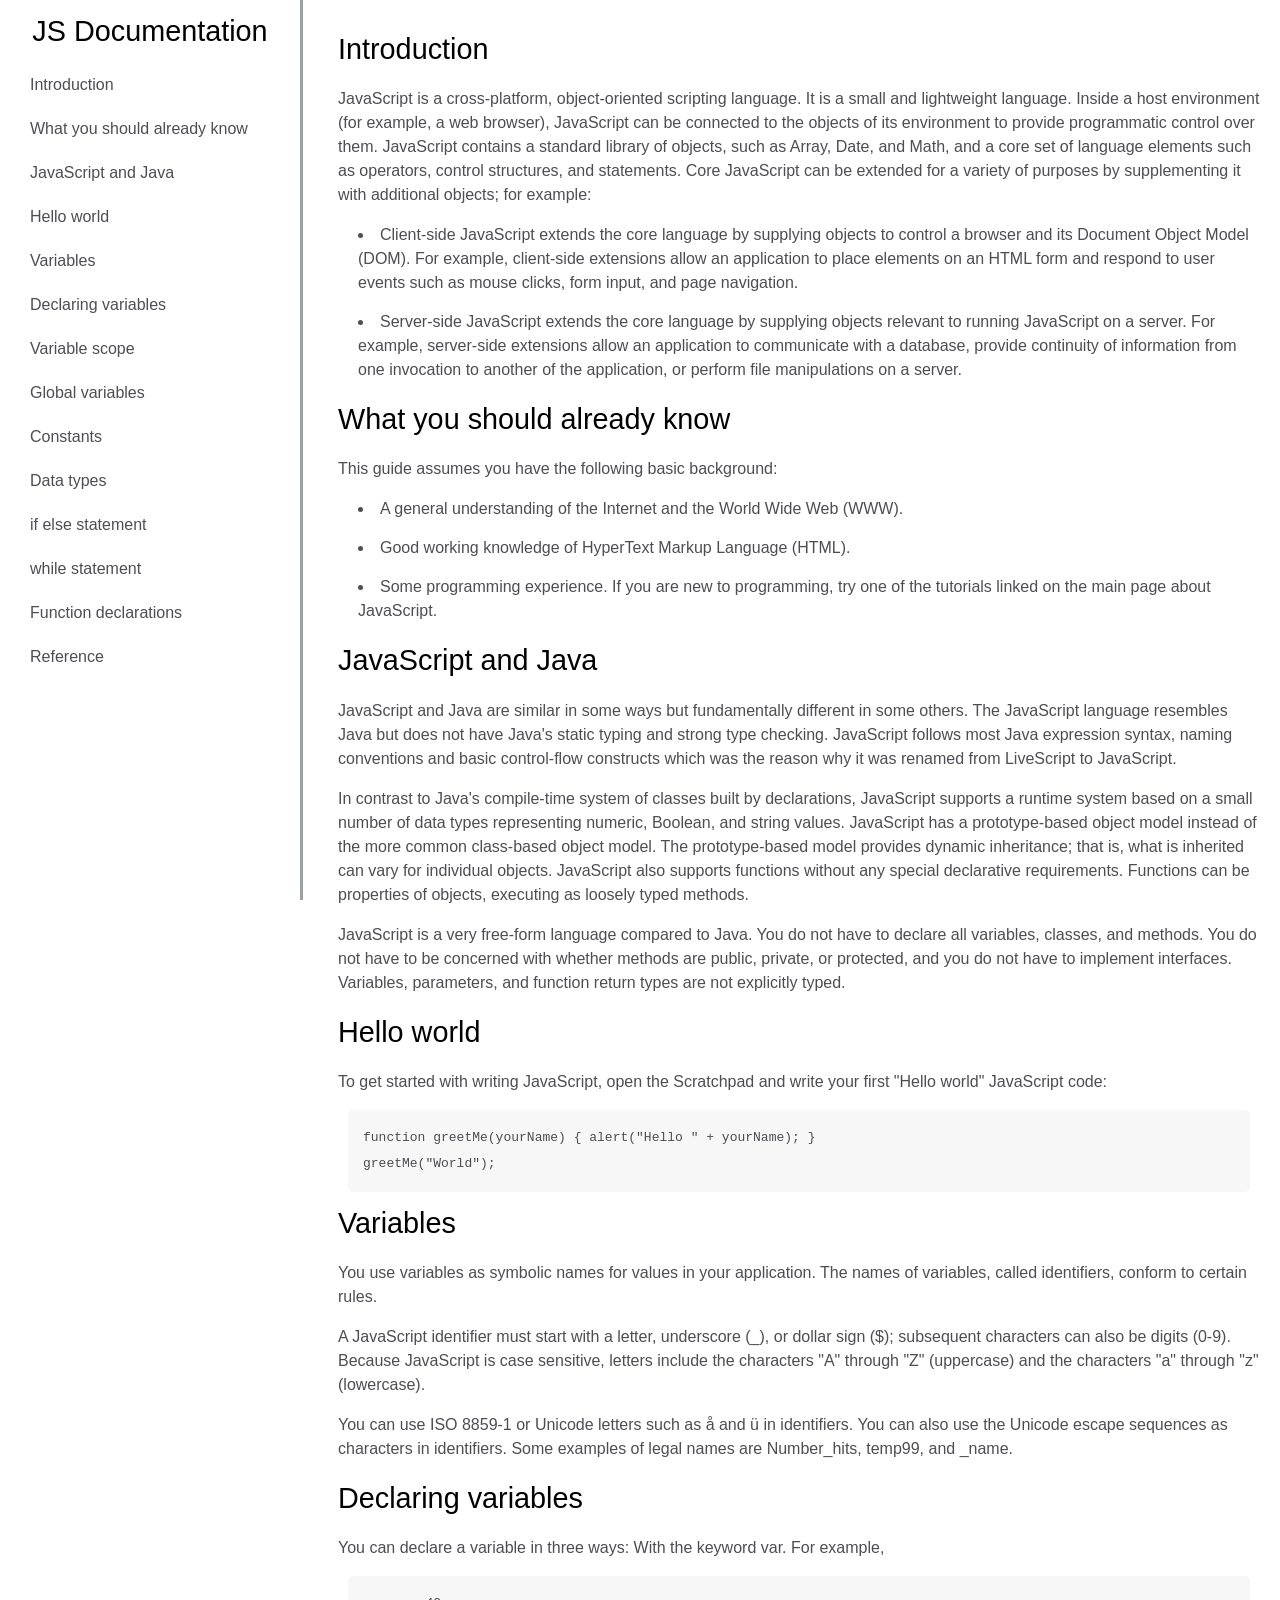
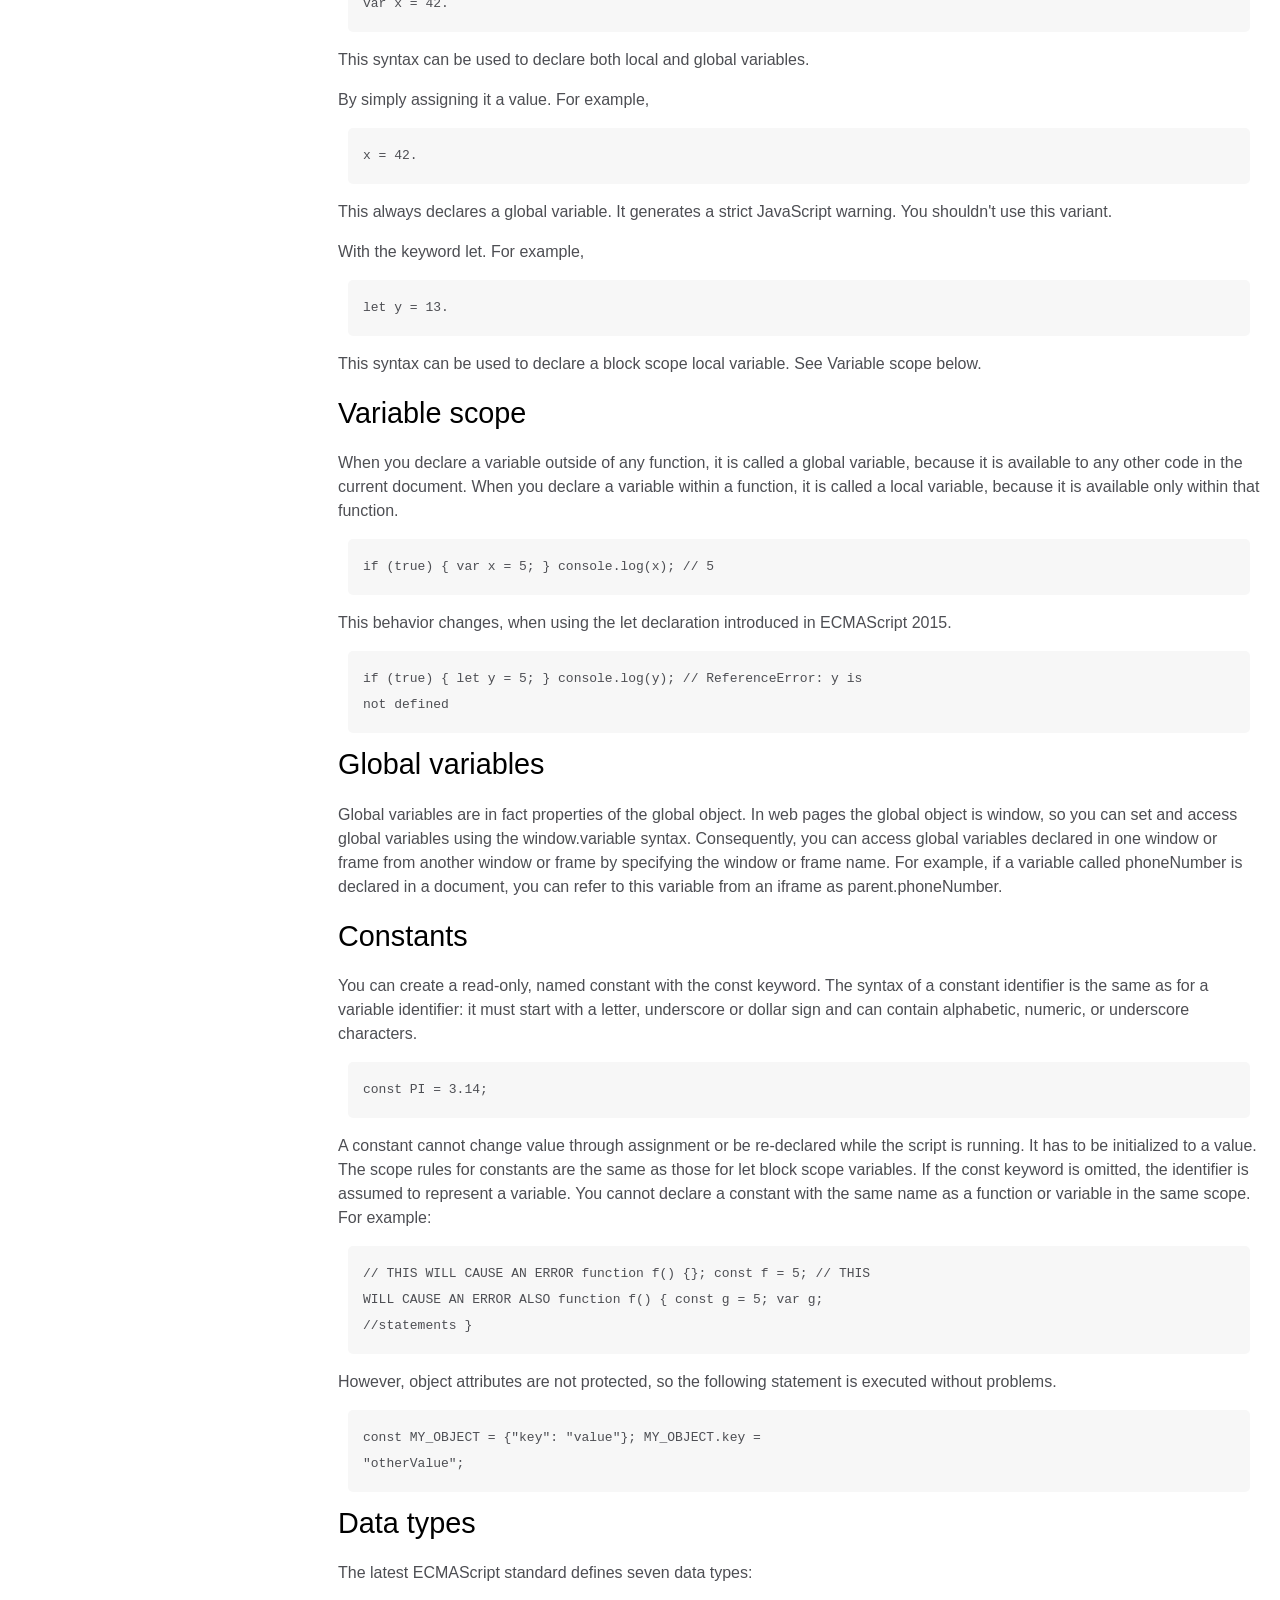
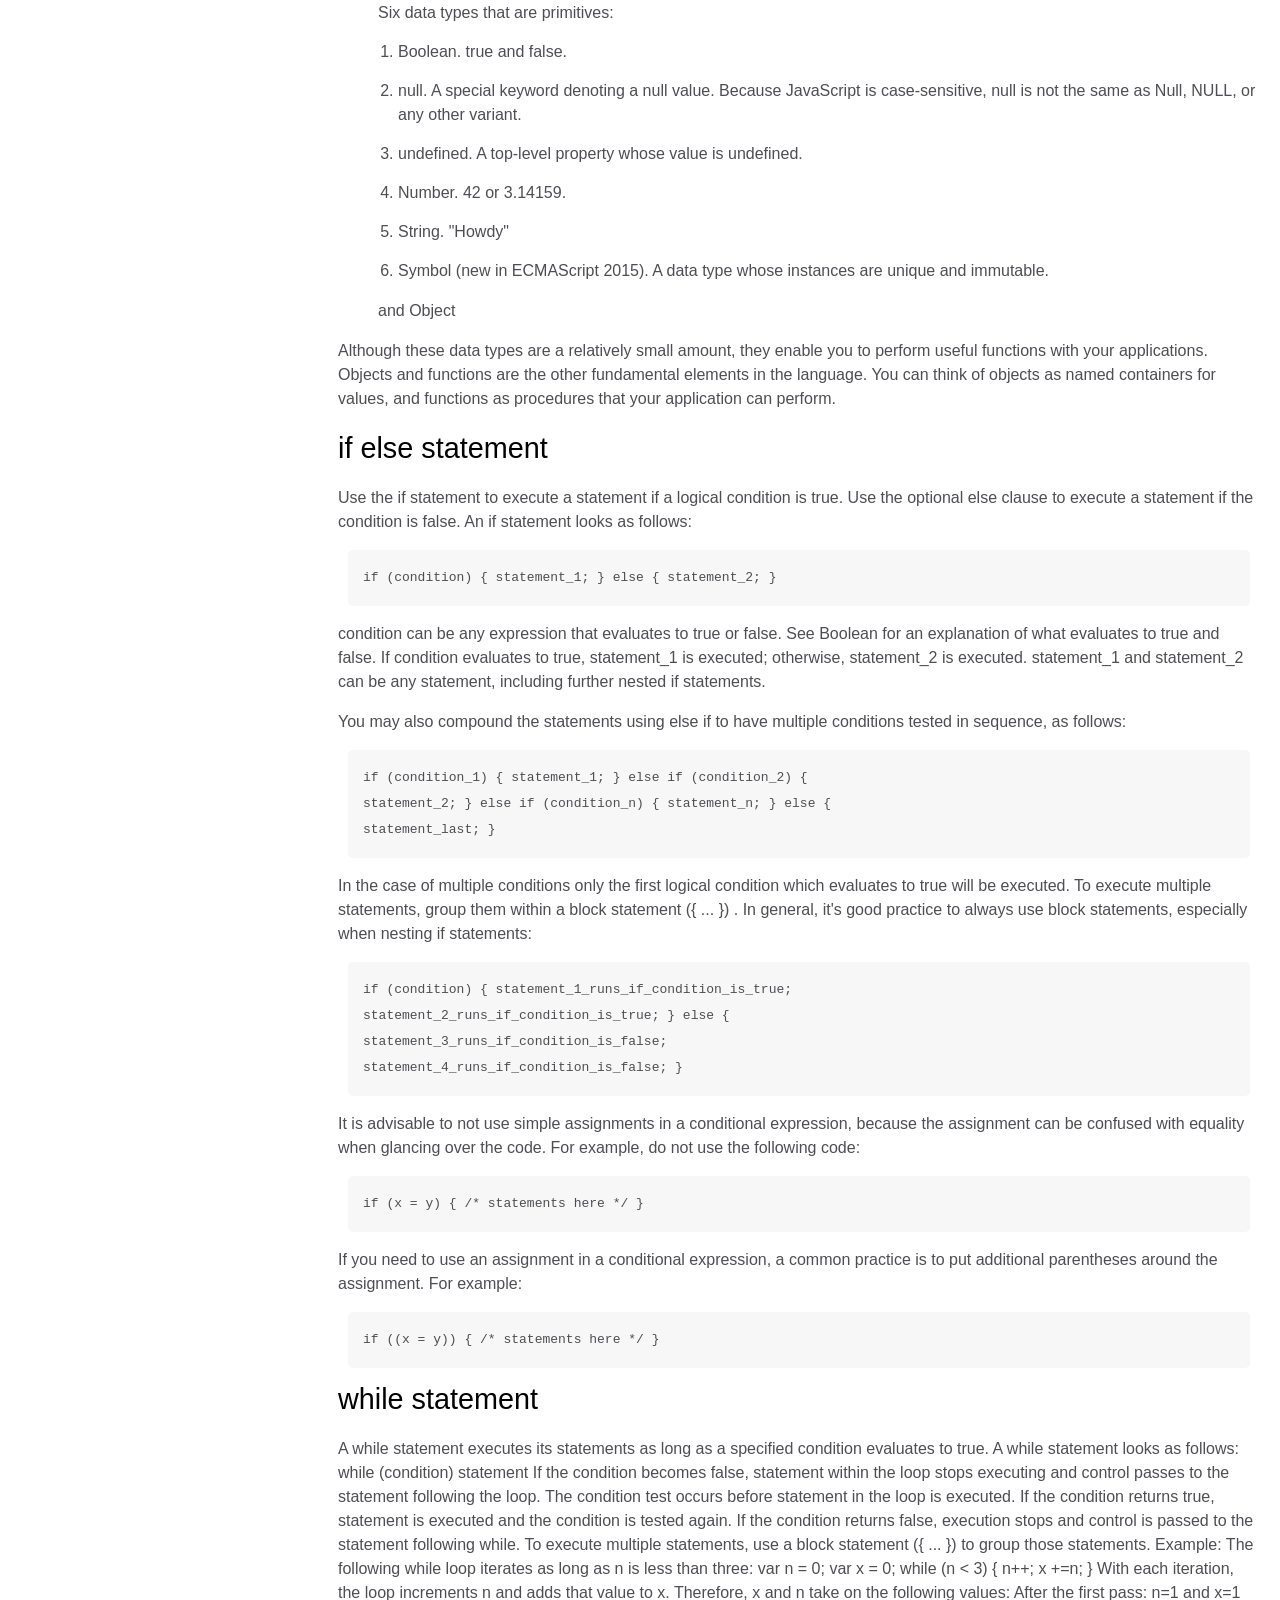
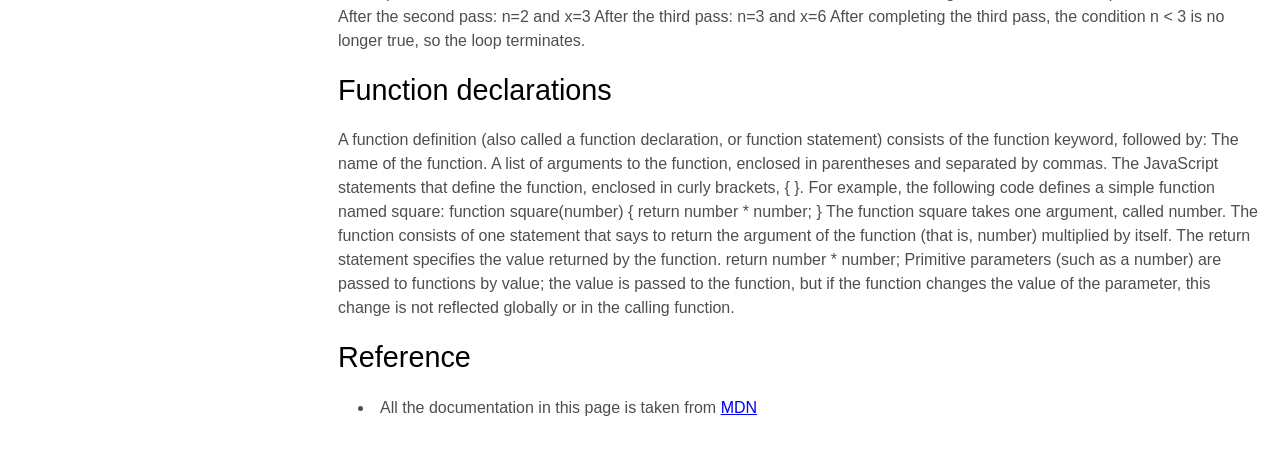
<file: doc/index.html>
<!DOCTYPE html>
<html lang="en">

<head>
  <meta charset="UTF-8">
  <meta http-equiv="X-UA-Compatible" content="IE=edge">
  <meta name="viewport" content="width=device-width, initial-scale=1.0">
  <link rel="stylesheet" href="styles.css">
  <title>Document</title>
</head>

<body class="body">
  <nav id="navbar">
    <header> JS Documentation</header>
    <a href=#Introduction class="nav-link">Introduction </a>
    <a href=#What_you_should_already_know class="nav-link">What you should already know</a>
    <a href=#JavaScript_and_Java class="nav-link">JavaScript and Java</a>
    <a href=#Hello_world class="nav-link">Hello world</a>
    <a href=#Variables class="nav-link">Variables</a>
    <a href=#Declaring_variables class="nav-link">Declaring variables</a>
    <a href=#Variable_scope class="nav-link">Variable scope</a>
    <a href=#Global_variables class="nav-link">Global variables</a>
    <a href=#Constants class="nav-link">Constants</a>
    <a href=#Data_types class="nav-link">Data types</a>
    <a href=#if_else_statement class="nav-link"> if else statement</a>
    <a href=#while_statement class="nav-link">while statement</a>
    <a href=#Function_declarations class="nav-link">Function declarations</a>
    <a href=#Reference class="nav-link">Reference</a>
  </nav>
  <main id="main-doc">

    <section class="main-section" id="Introduction">
      <header>Introduction</header>
      <p>
        JavaScript is a cross-platform, object-oriented scripting language. It is a small and lightweight language.
        Inside a host environment (for example, a web browser), JavaScript can be connected to the objects of its
        environment to provide programmatic control over them.

        JavaScript contains a standard library of objects, such as Array, Date, and Math, and a core set of language
        elements such as operators, control structures, and statements. Core JavaScript can be extended for a variety of
        purposes by supplementing it with additional objects; for example:

        <li>Client-side JavaScript extends the core language by supplying objects to control a browser and its Document
          Object Model (DOM). For example, client-side extensions allow an application to place elements on an HTML form
          and respond to user events such as mouse clicks, form input, and page navigation.</li>
        <li>Server-side JavaScript extends the core language by supplying objects relevant to running JavaScript on a
          server. For example, server-side extensions allow an application to communicate with a database, provide
          continuity of information from one invocation to another of the application, or perform file manipulations on
          a server.</li>
      </p>
    </section>
    <section class="main-section" id="What_you_should_already_know">
      <header>What you should already know</header>
      <p>This guide assumes you have the following basic background:
        <li>A general understanding of the Internet and the World Wide Web (WWW).</li>
        <li>Good working knowledge of HyperText Markup Language (HTML).</li>
        <li>Some programming experience. If you are new to programming, try one of the tutorials linked on the main page
          about JavaScript.</li>
      </p>

    </section>
    <section class="main-section" id="JavaScript_and_Java">
      <header>JavaScript and Java</header>
      <p>JavaScript and Java are similar in some ways but fundamentally different in some others. The JavaScript
        language resembles Java but does not have Java's static typing and strong type checking. JavaScript follows most
        Java expression syntax, naming conventions and basic control-flow constructs which was the reason why it was
        renamed from LiveScript to JavaScript.</p>
      <p>In contrast to Java's compile-time system of classes built by declarations, JavaScript supports a runtime
        system based on a small number of data types representing numeric, Boolean, and string values. JavaScript has a
        prototype-based object model instead of the more common class-based object model. The prototype-based model
        provides dynamic inheritance; that is, what is inherited can vary for individual objects. JavaScript also
        supports functions without any special declarative requirements. Functions can be properties of objects,
        executing as loosely typed methods.</p>
      <p>JavaScript is a very free-form language compared to Java. You do not have to declare all variables, classes,
        and methods. You do not have to be concerned with whether methods are public, private, or protected, and you do
        not have to implement interfaces. Variables, parameters, and function return types are not explicitly typed.</p>
    </section>
    <section class="main-section" id="Hello_world">
      <header>Hello world</header>
      <p>To get started with writing JavaScript, open the Scratchpad and write your first "Hello world" JavaScript code:
      </p>
      <code>function greetMe(yourName) { alert("Hello " + yourName); }
        greetMe("World");</code>
    </section>
    <section class="main-section" id="Variables">
      <header>Variables</header>
      <p>You use variables as symbolic names for values in your application. The names of variables, called identifiers,
        conform to certain rules. </p>
      <p> A JavaScript identifier must start with a letter, underscore (_), or dollar sign ($); subsequent characters
        can also be digits (0-9). Because JavaScript is case sensitive, letters include the characters "A" through "Z"
        (uppercase) and the characters "a" through "z" (lowercase). </p>
      <p>You can use ISO 8859-1 or Unicode letters such as å and ü in identifiers. You can also use the Unicode escape
        sequences as characters in identifiers. Some examples of legal names are Number_hits, temp99, and _name.</p>
    </section>
    <section class="main-section" id="Declaring_variables">
      <header>Declaring variables</header>
      <p>You can declare a variable in three ways: With the keyword var. For example,</p>
      <code>var x = 42. </code>
      <p>This syntax can be used to declare both local and global variables.</p>
      <p> By simply assigning it a value. For example,
      </p> <code> x = 42.</code>
      <p>This always declares a global variable. It generates a strict JavaScript warning. You shouldn't use this
        variant.</p>
      <p> With the keyword let. For example,
      </p><code>let y = 13.</code>
      <p> This syntax can be used to declare a block scope local variable. See Variable scope below.</p>
    </section>
    <section class="main-section" id="Variable_scope">
      <header>Variable scope</header>
      <p>When you declare a variable outside of any function, it is called a global variable, because it is available to
        any other code in the current document. When you declare a variable within a function, it is called a local
        variable, because it is available only within that function.</p>

      <code> if (true) { var x = 5; } console.log(x); // 5</code>

      <p> This behavior changes, when using the let declaration introduced in ECMAScript 2015.</p>
      <code>if (true) { let y = 5; } console.log(y); // ReferenceError: y is
        not defined</code>
    </section>
    <section class="main-section" id="Global_variables">
      <header>Global variables</header>
      <p>Global variables are in fact properties of the global object. In web pages the global object is window, so you
        can set and access global variables using the window.variable syntax.
        Consequently, you can access global variables declared in one window or frame from another window or frame by
        specifying the window or frame name. For example, if a variable called phoneNumber is declared in a document,
        you can refer to this variable from an iframe as parent.phoneNumber. </p>
    </section>
    <section class="main-section" id="Constants">
      <header>Constants</header>
      <p>You can create a read-only, named constant with the const keyword. The syntax of a constant identifier is the
        same as for a variable identifier: it must start with a letter, underscore or dollar sign and can contain
        alphabetic, numeric, or underscore characters.

      </p> <code>const PI = 3.14;</code>
      <p>A constant cannot change value through assignment or be re-declared while the script is running. It has to be
        initialized to a value.

        The scope rules for constants are the same as those for let block scope variables. If the const keyword is
        omitted, the identifier is assumed to represent a variable.

        You cannot declare a constant with the same name as a function or variable in the same scope. For example:</p>
      <code>// THIS WILL CAUSE AN ERROR function f() {}; const f = 5; // THIS
          WILL CAUSE AN ERROR ALSO function f() { const g = 5; var g;
          //statements }</code>
      <p>However, object attributes are not protected, so the following statement is executed without problems.</p>
      <code>const MY_OBJECT = {"key": "value"}; MY_OBJECT.key =
            "otherValue";</code>
    </section>
    <section class="main-section" id="Data_types">
      <header>Data types</header>
      <p> The latest ECMAScript standard defines seven data types:
      <ol>Six data types that are primitives:

        <li>Boolean. true and false.</li>
        <li>null. A special keyword denoting a null value. Because JavaScript is case-sensitive, null is not the same as
          Null, NULL, or any other variant.</li>
        <li>undefined. A top-level property whose value is undefined.</li>
        <li>Number. 42 or 3.14159.</li>
        <li>String. "Howdy"</li>
        <li>Symbol (new in ECMAScript 2015). A data type whose instances are unique and immutable.
        </li>
      </ol>
      <ol>and Object</ol>
      </p>
      <p>Although these data types are a relatively small amount, they enable you to perform useful functions with your
        applications. Objects and functions are the other fundamental elements in the language. You can think of objects
        as named containers for values, and functions as procedures that your application can perform.</p>

    </section>
    <section class="main-section" id="if_else_statement">
      <header>if else statement </header>
      <p>Use the if statement to execute a statement if a logical condition is true. Use the optional else clause to
        execute a statement if the condition is false. An if statement looks as follows:
      </p>
      <code>if (condition) { statement_1; } else { statement_2; }
      </code>
      <p>condition can be any expression that evaluates to true or false. See Boolean for an explanation of what
        evaluates to true and false. If condition evaluates to true, statement_1 is executed; otherwise, statement_2 is
        executed. statement_1 and statement_2 can be any statement, including further nested if statements.</p>
      <p>You may also compound the statements using else if to have multiple conditions tested in sequence, as follows:

      </p>
      <code>if (condition_1) { statement_1; } else if (condition_2) {
        statement_2; } else if (condition_n) { statement_n; } else {
        statement_last; }</code>
      <p>In the case of multiple conditions only the first logical condition which evaluates to true will be executed.
        To execute multiple statements, group them within a block statement ({ ... }) . In general, it's good practice
        to always use block statements, especially when nesting if statements:</p>
      <code>if (condition) { statement_1_runs_if_condition_is_true;
        statement_2_runs_if_condition_is_true; } else {
        statement_3_runs_if_condition_is_false;
        statement_4_runs_if_condition_is_false; }</code>
      <p>It is advisable to not use simple assignments in a conditional expression, because the assignment can be
        confused with equality when glancing over the code. For example, do not use the following code:
      </p>
      <code>if (x = y) { /* statements here */ }
      </code>

      <p>If you need to use an assignment in a conditional expression, a common practice is to put additional
        parentheses around the assignment. For example:
      </p>
      <code>if ((x = y)) { /* statements here */ }
      </code>
    </section>
    <section class="main-section" id="while_statement">
      <header>while statement</header>
      <p>A while statement executes its statements as long as a specified condition evaluates to true. A while statement
        looks as follows:
        while (condition) statement
        If the condition becomes false, statement within the loop stops executing and control passes to the statement
        following the loop.
        The condition test occurs before statement in the loop is executed. If the condition returns true, statement is
        executed and the condition is tested again. If the condition returns false, execution stops and control is
        passed to the statement following while.

        To execute multiple statements, use a block statement ({ ... }) to group those statements.

        Example:
        The following while loop iterates as long as n is less than three:

        var n = 0; var x = 0; while (n < 3) { n++; x +=n; } With each iteration, the loop increments n and adds that
          value to x. Therefore, x and n take on the following values: After the first pass: n=1 and x=1 After the
          second pass: n=2 and x=3 After the third pass: n=3 and x=6 After completing the third pass, the condition n <
          3 is no longer true, so the loop terminates.</p>
    </section>
    <section class="main-section" id="Function_declarations">
      <header>Function declarations</header>
      <p>A function definition (also called a function declaration, or function statement) consists of the function
        keyword, followed by:
        The name of the function.
        A list of arguments to the function, enclosed in parentheses and separated by commas.
        The JavaScript statements that define the function, enclosed in curly brackets, { }.
        For example, the following code defines a simple function named square:

        function square(number) { return number * number; }
        The function square takes one argument, called number. The function consists of one statement that says to
        return the argument of the function (that is, number) multiplied by itself. The return statement specifies the
        value returned by the function.

        return number * number;
        Primitive parameters (such as a number) are passed to functions by value; the value is passed to the function,
        but if the function changes the value of the parameter, this change is not reflected globally or in the calling
        function.</p>
    </section>
    <section class="main-section" id="Reference">
      <header>Reference</header>
      <p>
        <li>All the documentation in this page is taken from <a
            href="https://developer.mozilla.org/en-US/docs/Web/JavaScript/Guide">MDN</a></li>
      </p>
    </section>
  </main>
</body>

</html>
</file>
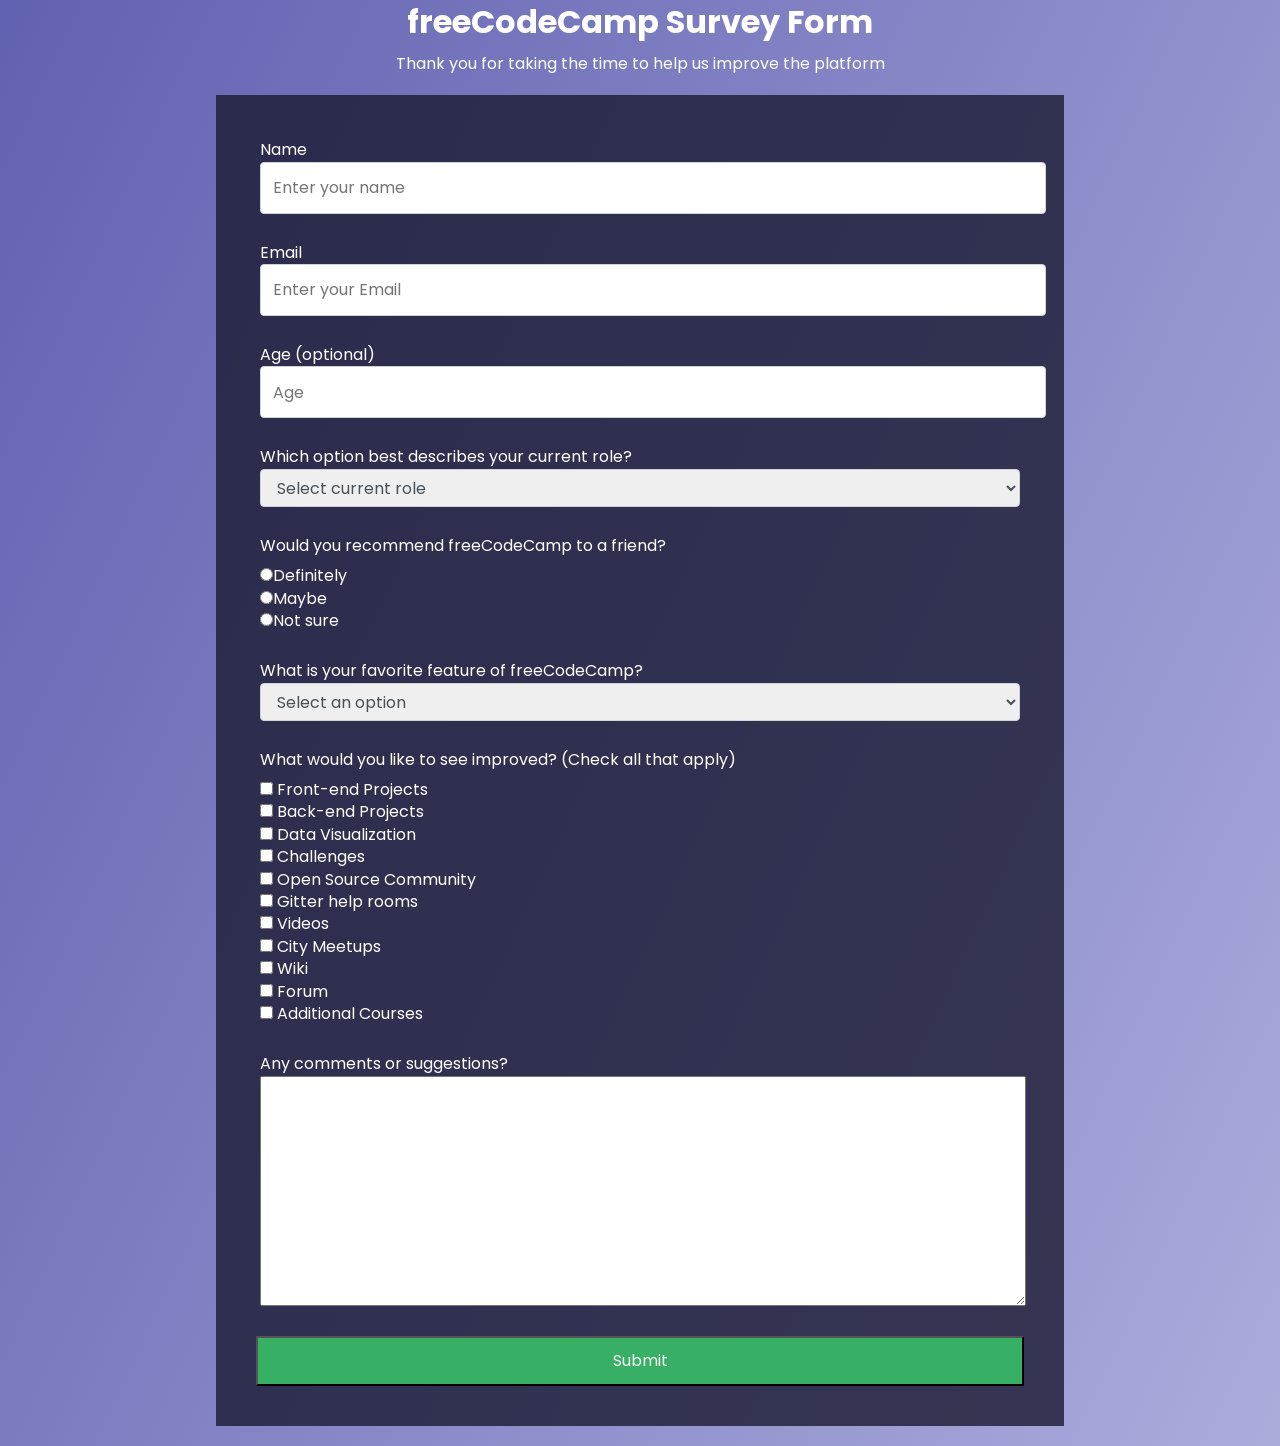
<file: survey/index.html>
<!DOCTYPE html>
<html lang="en">
  <head>
    <meta charset="UTF-8" />
    <title>Survey Form</title>
    <link rel="stylesheet" href="css/styles.css" />
    <link rel="preconnect" href="https://fonts.googleapis.com" />
    <link rel="preconnect" href="https://fonts.gstatic.com" crossorigin />
    <link
      href="https://fonts.googleapis.com/css2?family=Poppins&display=swap"
      rel="stylesheet"
    />
  </head>
  <body>
    <header>
      <h1 id="title">freeCodeCamp Survey Form</h1>
      <p id="description">
        Thank you for taking the time to help us improve the platform
      </p>
    </header>
    <form action="#" method="post" id="survey-form">
      <div class="form-group">
        <label for="name-label" id="name-label">Name</label
        ><input
          type="text"
          name="name"
          id="name"
          placeholder="Enter your name"
          class="form-control"
          required
        />
      </div>
      <div class="form-group">
        <label for="email-label" id="email-label"
          >Email<input
            type="email"
            name="email"
            id="email"
            placeholder="Enter your Email"
            class="form-control"
            required
        /></label>
      </div>
      <div class="form-group">
        <label for="number-label" id="number-label"
          >Age <span>(optional)</span
          ><input
            type="number"
            name="age"
            id="number"
            min="10"
            max="99"
            placeholder="Age"
            class="form-control"
        /></label>
      </div>
      <div class="form-group">
        <label for="dropdown"
          >Which option best describes your current role?<select
            name="dropdown"
            id="dropdown"
            class="form-control"
          >
            <option value="">Select current role</option>
            <option value="1">Student</option>
            <option value="2">Full Time Job</option>
            <option value="3">Full Time Learner</option>
            <option value="4">Prefer not to say</option>
            <option value="5">Other</option>
          </select></label
        >
      </div>
      <div class="form-group">
        <p>Would you recommend freeCodeCamp to a friend?</p>
        <label for="user-recommend"
          ><input
            type="radio"
            name="user-recommend"
            class="input-radio"
            value="definitely"
          />Definitely</label
        >
        <label for="user-recommend"
          ><input
            type="radio"
            name="user-recommend"
            class="input-radio"
            value="maybe"
          />Maybe</label
        >
        <label for="user-recommend"
          ><input
            type="radio"
            name="user-recommend"
            class="input-radio"
            value="not-sure"
          />Not sure</label
        >
      </div>
      <div class="form-group">
        <label for="user-favorite"
          >What is your favorite feature of freeCodeCamp?<select
            class="form-control"
          >
            <option value="">Select an option</option>
            <option value="1">Challenges</option>
            <option value="2">Projects</option>
            <option value="3">Community</option>
            <option value="4">Open Source</option>
          </select></label
        >
      </div>
      <div class="form-group">
        <p>
          What would you like to see improved?
          <span>(Check all that apply)</span>
        </p>
        <label
          ><input
            type="checkbox"
            name="prefer"
            class="input-checkbox"
            value="front-end-projects"
          />
          Front-end Projects</label
        >
        <label
          ><input
            type="checkbox"
            name="prefer"
            class="input-checkbox"
            value="back-end-projects"
          />
          Back-end Projects</label
        >
        <label
          ><input
            type="checkbox"
            name="prefer"
            class="input-checkbox"
            value="data-visualization"
          />
          Data Visualization</label
        >
        <label
          ><input
            type="checkbox"
            name="prefer"
            class="input-checkbox"
            value="challenges"
          />
          Challenges</label
        >
        <label
          ><input
            type="checkbox"
            name="prefer"
            class="input-checkbox"
            value="open-source-community"
          />
          Open Source Community</label
        >
        <label
          ><input
            type="checkbox"
            name="prefer"
            class="input-checkbox"
            value="gitter-help-rooms"
          />
          Gitter help rooms</label
        >
        <label
          ><input
            type="checkbox"
            name="prefer"
            class="input-checkbox"
            value="Videos"
          />
          Videos</label
        >
        <label
          ><input
            type="checkbox"
            name="prefer"
            class="input-checkbox"
            value="city-meetups"
          />
          City Meetups</label
        >
        <label
          ><input
            type="checkbox"
            name="prefer"
            class="input-checkbox"
            value="wiki"
          />
          Wiki</label
        >
        <label
          ><input
            type="checkbox"
            name="prefer"
            class="input-checkbox"
            value="Forum"
          />
          Forum</label
        >
        <label
          ><input
            type="checkbox"
            name="prefer"
            class="input-checkbox"
            value="additional-courses"
          />
          Additional Courses</label
        >
      </div>
      <div class="form-group">
        <label for="comment"
          >Any comments or suggestions?<textarea
            name="comment"
            id="comment"
            cols="30"
            rows="10"
          ></textarea>
        </label>
      </div>
      <button type="submit" id="submit">Submit</button>
    </form>
  </body>
</html>
</file>
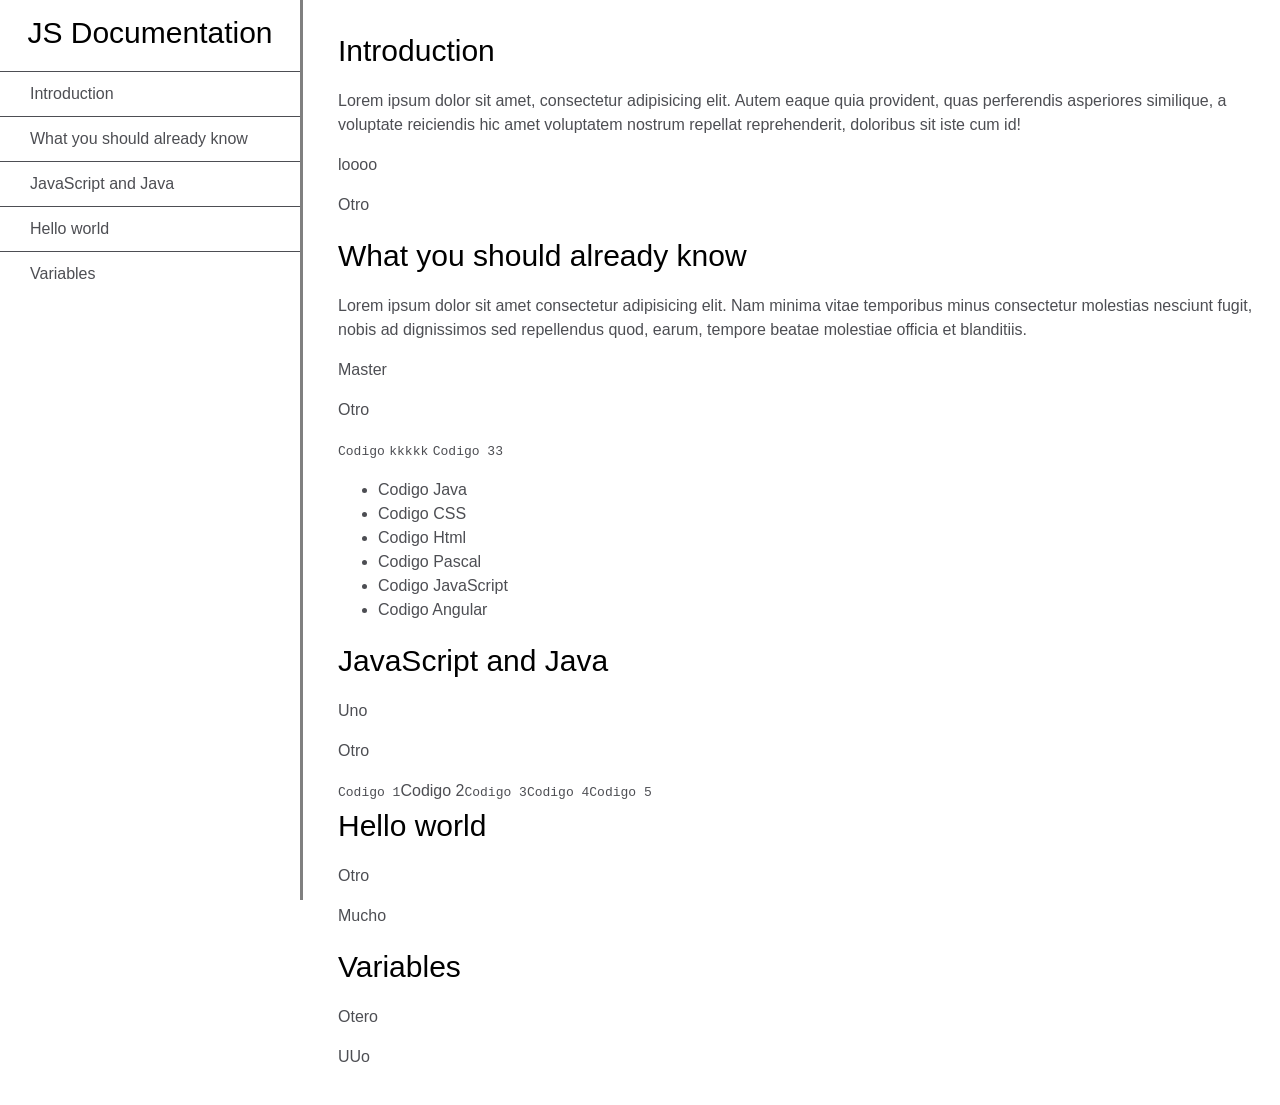
<file: landing/technical-documentation/technical.htm>
<!DOCTYPE html>
<html lang="en">
<head>
    <meta charset="UTF-8">
    <meta http-equiv="X-UA-Compatible" content="IE=edge">
    <meta name="viewport" content="width=device-width, initial-scale=1.0">
    <title>Product</title>

    <link rel="stylesheet" href="styles.css" />
    <link
      rel="stylesheet"
      href="https://use.fontawesome.com/releases/v5.8.1/css/all.css"
      integrity="sha384-50oBUHEmvpQ+1lW4y57PTFmhCaXp0ML5d60M1M7uH2+nqUivzIebhndOJK28anvf"
      crossorigin="anonymous"
    />
</head>
<body>
<nav id="navbar">
    <header>JS Documentation</header>
    <ul>
        <li><a href="#Introduction" class="nav-link">Introduction</a></li>
        <li><a href="#What_you_should_already_know" class="nav-link">What you should already know</a></li>
        <li><a href="#JavaScript_and_Java" class="nav-link">JavaScript and Java</a></li>
        <li><a href="#Hello_world" class="nav-link">Hello world</a></li>
        <li><a href="#Variables" class="nav-link">Variables</a></li>
        
    </ul>

</nav>
<main id="main-doc">
<section id="Introduction" class="main-section">
    <header>Introduction</header>
    <article>
        <p>Lorem ipsum dolor sit amet, consectetur adipisicing elit. Autem eaque quia provident, quas perferendis asperiores similique, a voluptate reiciendis hic amet voluptatem nostrum repellat reprehenderit, doloribus sit iste cum id!</p>
        <p>loooo</p>
        <p>Otro</p>
    </article>
</section>
<section id="What_you_should_already_know" class="main-section">
    <header>What you should already know</header>
    <article>
        <p>Lorem ipsum dolor sit amet consectetur adipisicing elit. Nam minima vitae temporibus minus consectetur molestias nesciunt fugit, nobis ad dignissimos sed repellendus quod, earum, tempore beatae molestiae officia et blanditiis.</p>
        <p>Master</p>
        <p>Otro</p>
        <code> Codigo</code> <code>kkkkk</code> <code>Codigo 33</code>
        <ul>
            <li>
                Codigo Java
            </li>
            <li>Codigo CSS</li>
            <li>Codigo Html</li>
            <li>Codigo Pascal</li>
            <li>Codigo JavaScript</li>
            <li>Codigo Angular</li>
        </ul>
    </article>
</section>
<section id="JavaScript_and_Java" class="main-section">
    <header>JavaScript and Java</header>
    <article>
        <p>Uno</p><p>Otro</p>
        <code>Codigo 1</code>Codigo 2<code>Codigo 3</code><code>Codigo 4</code><code>Codigo 5</code>
    </article>
</section>
<section id="Hello_world" class="main-section">
    <header>Hello world</header>
    <article>
        <p>Otro</p>
        <p>Mucho</p>
    </article>
</section>
<section id="Variables" class="main-section">
    <header>Variables</header>
    <article>
        <p>Otero</p>
        <p>UUo</p>
    </article>
</section>
</main>
</body>
</html>
</file>
<file: doc/styles.css>
html,
body {
  min-width: 290px;
  color: #4d4e53;
  background-color: #ffffff;
  font-family: 'Open Sans', Arial, sans-serif;
  line-height: 1.5;
}

#navbar {
  position: fixed;
  min-width: 290px;
  top: 0px;
  left: 0px;
  width: 300px;
  height: 100%;
  border-right: solid;
  border-color: rgba(0, 22, 22, 0.4);
}

header {
  color: black;
  margin: 10px;
  text-align: center;
  font-size: 1.8em;
  font-weight: thin;
}

#main-doc header {
  text-align: left;
  margin: 0px;
}

#navbar ul {
  height: 88%;
  padding: 0;
  overflow-y: auto;
  overflow-x: hidden;
}

#navbar li {
  color: #4d4e53;
  border-top: 1px solid;
  list-style: none;
  position: relative;
  width: 100%;
}

#navbar a {
  display: block;
  padding: 10px 30px;
  color: #4d4e53;
  text-decoration: none;
  cursor: pointer;
}

#main-doc {
  position: absolute;
  margin-left: 310px;
  padding: 20px;
  margin-bottom: 110px;
}

section article {
  color: #4d4e53;
  margin: 15px;
  font-size: 0.96em;
}

section li {
  margin: 15px 0px 0px 20px;
}

code {
  display: block;
  text-align: left;
  white-space: pre-line;
  position: relative;
  word-break: normal;
  word-wrap: normal;
  line-height: 2;
  background-color: #f7f7f7;
  padding: 15px;
  margin: 10px;
  border-radius: 5px;
}

@media only screen and (max-width: 815px) {
  /* For mobile phones: */
  #navbar ul {
    border: 1px solid;
    height: 207px;
  }

  #navbar {
    background-color: white;
    position: absolute;
    top: 0;
    padding: 0;
    margin: 0;
    width: 100%;
    max-height: 275px;
    border: none;
    z-index: 1;
    border-bottom: 2px solid;
  }

  #main-doc {
    position: relative;
    margin-left: 0px;
    margin-top: 270px;
  }
}

@media only screen and (max-width: 400px) {
  #main-doc {
    margin-left: -10px;
  }

  code {
    margin-left: -20px;
    width: 100%;
    padding: 15px;
    padding-left: 10px;
    padding-right: 45px;
    min-width: 233px;
  }
}
</file>
<file: survey/css/styles.css>
body {
  margin: 0;
  font-size: 1rem;
  text-align: center;
  color: #fff;
  background-image: linear-gradient(
      115deg,
      rgba(58, 58, 158, 0.8),
      rgba(136, 136, 206, 0.7)
    ),
    url(https://cdn-icons-png.flaticon.com/512/3791/3791146.png);
  background-size: cover;
  font-family: "Poppins", sans-serif;
  font-weight: 400;
  line-height: 1.4;
}

h1,
p {
  margin-top: 0;
  margin-bottom: 0.5rem;
}

form {
  background-color: rgba(27, 27, 50, 0.8);
  width: 60%;
  margin: 20px auto;
  padding: 2.5rem;
  text-align: left;
}

label {
  display: block;
}

input,
textarea,
select,
button {
  margin: 0;
  width: 100%;
  font-family: inherit;
  font-size: inherit;
  line-height: inherit;
}

button {
  display: block;
  width: 100%;
  padding: 0.75rem;
  background-color: #37af65;
  border-radius: 2px;
  color: #f3f3f3;
  font-family: inherit;
  font-size: inherit;
  line-height: inherit;
}

.input-radio,
.input-checkbox {
  width: unset;
}

.form-group {
  margin: 0 auto 1.25rem auto;
  padding: 0.25rem;
}

.form-control {
  display: block;
  width: 100%;
  height: 2.375rem;
  padding: 0.375rem 0.75rem;
  color: #495057;
  border: 1px solid #ced4da;
  border-radius: 0.25rem;
}
</file>
<file: landing/technical-documentation/styles.css>
html,
body {
  min-width: 290px;
  color: #4d4e53;
  background-color: #ffffff;
  font-family: 'Open Sans', Arial, sans-serif;
  line-height: 1.5;
}
#navbar {
    position: fixed;
    top: 0px;
    left: 0px;
    min-width: 290px;
    width: 300px;
    height: 100%;
    border-right: 3px solid;
    border-color: gray;
}
header {
    color: black;
    margin: 10px;
    text-align: center;
    font-size: 30px;
}
#main-doc header {
    text-align: left;
    margin: 0px;
}
#navbar ul {
    height: 88%;
    padding: 0;
    overflow-y: auto;
    overflow-x: hidden;
}
#navbar li {
    color: #4d4e53;
    border-top: 1px solid;
    list-style: none;
    position: relative;
    width: 100%;
  }
  #navbar a {
    display: block; /* analizar */
    padding: 10px 30px;
    color: #4d4e53;
    text-decoration: none;
    cursor: pointer;
  }

  #main-doc {
    position: absolute;
    margin-left: 310px;
    padding: 20px;
    margin-bottom: 110px;
  }
  /* Respon */

  /* Movemos el contenido sobre el nav */
  @media only screen and (max-width: 700px) {
    #main-doc {
      margin-left: -10px;
    }
  
    code {
      margin-left: -20px;
      width: 100%;
      padding: 15px;
      padding-left: 10px;
      padding-right: 45px;
      min-width: 233px;
    }
  }
  /* Movemos el menu*/

  @media only screen and (max-width: 815px) {

    #navbar ul {
        border: 1px solid;
        height: 207px;
    }
    #navbar {
        background-color: white;
        position: absolute;
        top: 0;
        padding: 0;
        margin: 0;
        width: 100%;
        max-height: 275px;
        border: none;
        z-index: 1;
        border-bottom: 2px solid;
    }
    #main-doc {
        position: relative; /* Analisis */
        margin-top: 280px;
    }
  }
</file>
